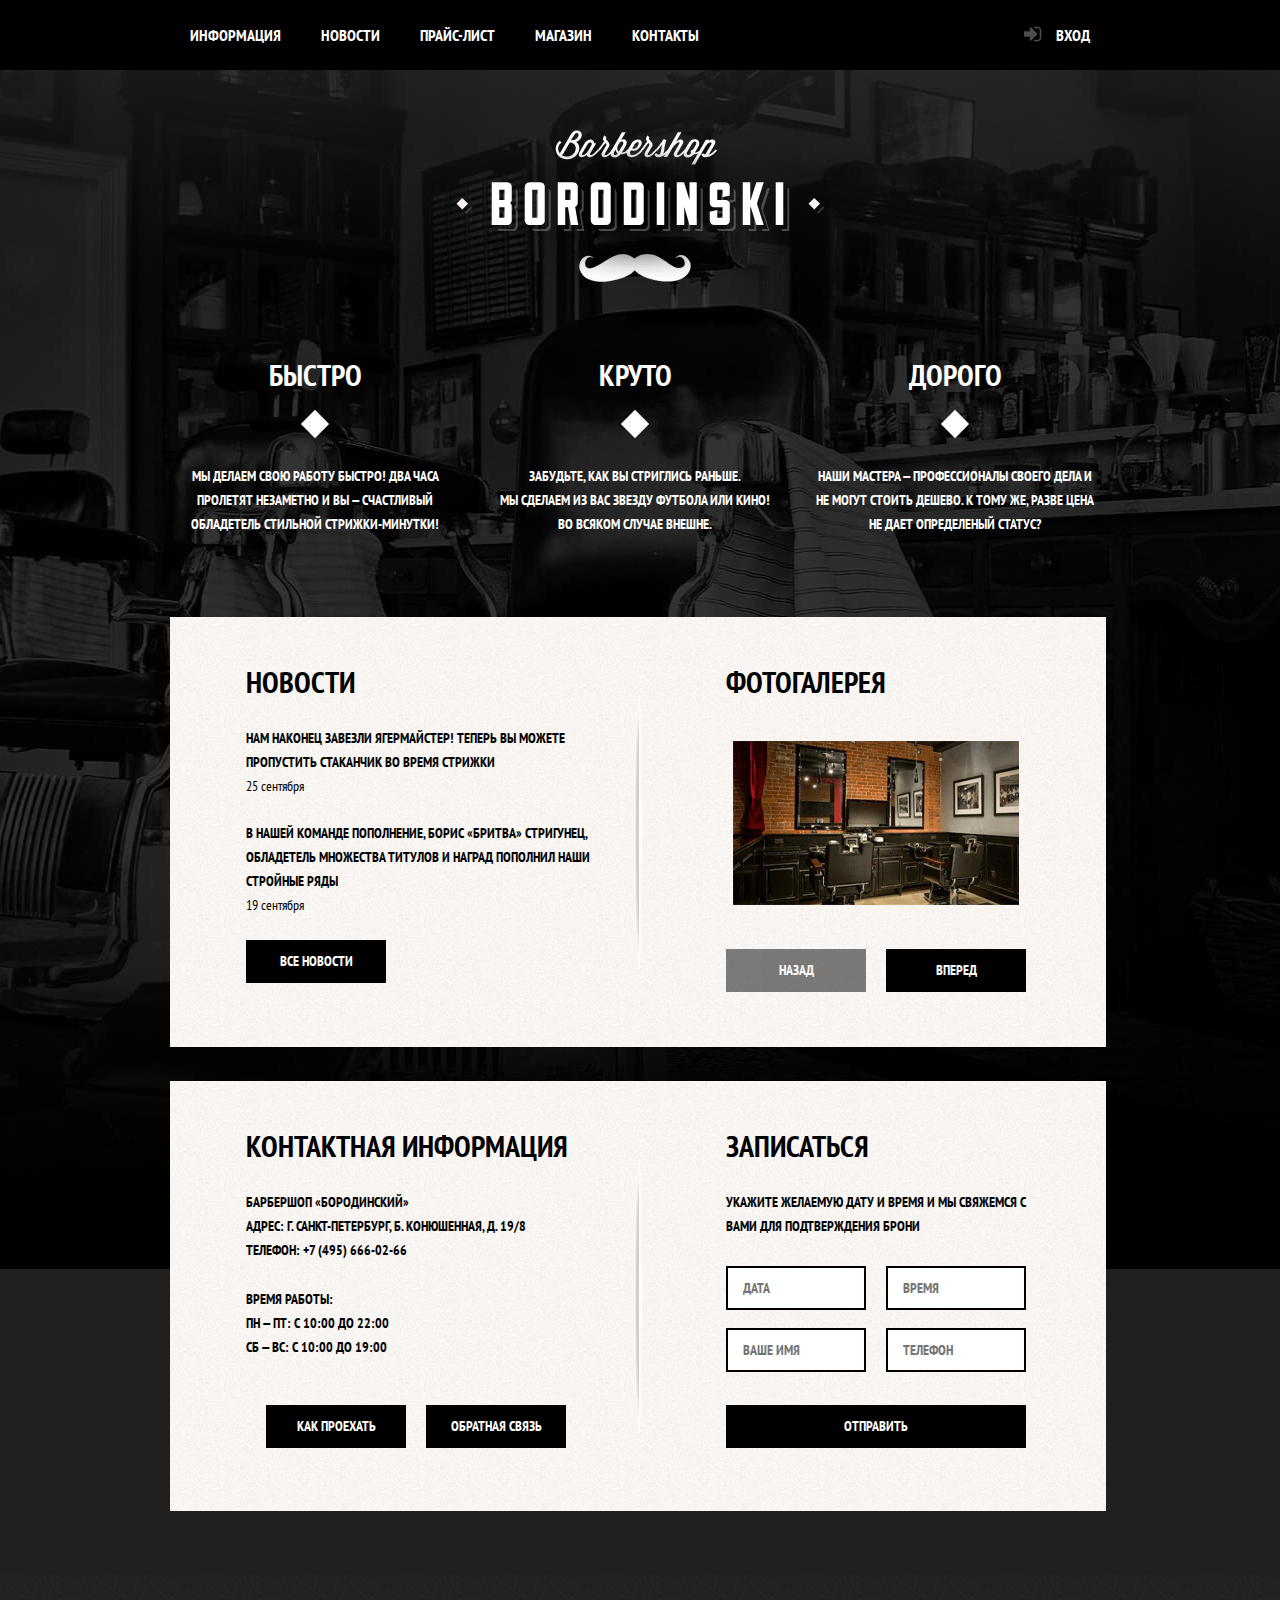
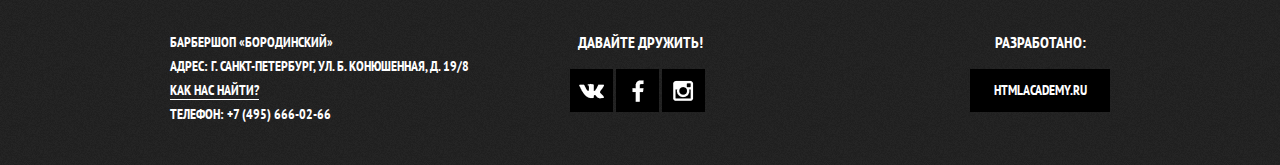
<file: index.html>
<!DOCTYPE html>
<html lang="ru">
<head>
    <meta charset="utf-8">
    <meta http-equiv="x-ua-compatible" content="ie=edge">
    <title>Барбершоп "Бородински"</title>
    <meta name="description" content="">
    <!--<meta name="viewport" content="width=device-width, initial-scale=1">-->
    <meta name="viewport" content="width=960">

    <!--<link rel="apple-touch-icon" href="apple-touch-icon.png">-->
    <!-- Place favicon.ico in the root directory -->
    <link href='https://fonts.googleapis.com/css?family=PT+Sans+Narrow:400,700&subset=latin,cyrillic' rel='stylesheet' type='text/css'>

    <link rel="stylesheet" href="css/normalize.min.css">
    <link rel="stylesheet" href="css/main.min.css">
</head>

<body>

<header class="main-header">
    <div class="wrapper clearfix">
        <nav>
            <ul class="main-nav">
                <li><a href="index.html">информация</a></li>
                <li><a href="#">новости</a></li>
                <li><a href="price.html">прайс-лист</a></li>
                <li><a href="shop.html">магазин</a></li>
                <li><a href="#">контакты</a></li>
            </ul>
        </nav>

        <div class="user-block">
            <a class="login" href="/login">вход</a>
        </div>
    </div>
</header>

<main class="main-main">
    <div class="wrapper">
        <div class="main-logo">
            <img src="img/logo.png" alt="">
        </div>

        <div class="features clearfix">
            <div class="feature-item">
                <span class="feature-title"><b>Быстро</b></span>
                <p class="feature-content">МЫ ДЕЛАЕМ СВОЮ РАБОТУ БЫСТРО! ДВА ЧАСА<br>
                    ПРОЛЕТЯТ НЕЗАМЕТНО И ВЫ — СЧАСТЛИВЫЙ<br>
                    ОБЛАДЕТЕЛЬ СТИЛЬНОЙ СТРИЖКИ-МИНУТКИ!</p>
            </div>

            <div class="feature-item">
                <span class="feature-title"><b>Круто</b></span>
                <p class="feature-content">ЗАБУДЬТЕ, КАК ВЫ СТРИГЛИСЬ РАНЬШЕ.<br>
                    МЫ СДЕЛАЕМ ИЗ ВАС ЗВЕЗДУ ФУТБОЛА ИЛИ КИНО!<br>
                    ВО ВСЯКОМ СЛУЧАЕ ВНЕШНЕ.
                </p>
            </div>

            <div class="feature-item">
                <span class="feature-title"><b>Дорого</b></span>
                <p class="feature-content">НАШИ МАСТЕРА — ПРОФЕССИОНАЛЫ СВОЕГО ДЕЛА И<br>
                    НЕ МОГУТ СТОИТЬ ДЕШЕВО. К ТОМУ ЖЕ, РАЗВЕ ЦЕНА<br>
                    НЕ ДАЕТ ОПРЕДЕЛЕНЫЙ СТАТУС?</p>
            </div>
        </div>

        <div class="main-content clearfix">
            <div class="col-left">
                <h2 class="main-content-title">Новости</h2>

                <div class="news">
                    <div class="news-item">
                        <p>НАМ НАКОНЕЦ ЗАВЕЗЛИ ЯГЕРМАЙСТЕР! ТЕПЕРЬ ВЫ МОЖЕТЕ ПРОПУСТИТЬ СТАКАНЧИК ВО ВРЕМЯ СТРИЖКИ</p>
                        <time datetime="2015-09-25">25 сентября</time>
                    </div>

                    <div class="news-item">
                        <p>В НАШЕЙ КОМАНДЕ ПОПОЛНЕНИЕ, БОРИС «БРИТВА» СТРИГУНЕЦ, ОБЛАДЕТЕЛЬ МНОЖЕСТВА ТИТУЛОВ И НАГРАД ПОПОЛНИЛ НАШИ СТРОЙНЫЕ РЯДЫ</p>
                        <time datetime="2015-09-19">19 сентября</time>
                    </div>
                </div>

                <a href="#">
                    <div class="btn">Все новости</div>
                </a>
            </div>

            <div class="col-right">
                <h2 class="main-content-title">ФОТОГАЛЕРЕЯ</h2>
                <div class="gallery">
                    <figure class="gallery-content">
                        <img src="img/gallery-1.png" width="286" height="164" alt="">
                    </figure>
                </div>

                <div class="btn gallery-prev disabled">НАЗАД</div>
                <div class="btn gallery-next">ВПЕРЕД</div>
            </div>
        </div>

        <div class="main-content-footer clearfix">
            <div class="col-left">
                <h2 class="main-content-title">Контактная информация</h2>
                <p>
                    БАРБЕРШОП «БОРОДИНСКИЙ»<br>
                    АДРЕС: Г. САНКТ-ПЕТЕРБУРГ, Б. КОНЮШЕННАЯ, Д. 19/8<br>
                    ТЕЛЕФОН: +7 (495) 666-02-66
                </p>

                <p class="mode-time">
                    ВРЕМЯ РАБОТЫ:<br>
                    ПН — ПТ: С 10:00 ДО 22:00<br>
                    СБ — ВС: С 10:00 ДО 19:00
                </p>
                <div class="contact-buttons">
                    <a href="/map.html">
                        <div class="btn show-modal-map">Как проехать</div>
                    </a>
                    <div class="btn">Обратная связь</div>
                </div>
            </div>

            <div class="col-right">
                <h2 class="main-content-title">Записаться</h2>
                <p>УКАЖИТЕ ЖЕЛАЕМУЮ ДАТУ И ВРЕМЯ И МЫ СВЯЖЕМСЯ С ВАМИ ДЛЯ ПОДТВЕРЖДЕНИЯ БРОНИ</p>
                <form class="main-form clearfix" action="index.html" method="get">
                    <input class="main-form-input" type="text" placeholder="Дата">
                    <input class="main-form-input" type="text" placeholder="Время">
                    <input class="main-form-input" type="text" placeholder="Ваше имя">
                    <input class="main-form-input" type="tel" placeholder="Телефон">

                    <button class="btn btn-big" type="reset" ><!-- type="submit"-->Отправить</button>
                </form>
            </div>
        </div>
    </div>
</main>

<footer class="main-footer">
    <div class="wrapper clearfix">
        <div class="footer-contact">
            БАРБЕРШОП «БОРОДИНСКИЙ»<br>
            АДРЕС: Г. САНКТ-ПЕТЕРБУРГ, УЛ. Б. КОНЮШЕННАЯ, Д. 19/8<br>
            <a class="show-modal-map" href="/map.html">КАК НАС НАЙТИ?</a><br>
            ТЕЛЕФОН: +7 (495) 666-02-66
        </div>

        <div class="footer-social">
            <h3>Давайте дружить!</h3>
            <a class="btn square-btn social-btn-vk" href="#"></a>
            <a class="btn square-btn social-btn-f" href="#"></a>
            <a class="btn square-btn social-btn-inst" href="#"></a>
        </div>

        <div class="footer-copyright">
            <h3>Разработано:</h3>
            <a class="btn" href="#">HTMLACADEMY.RU</a>
        </div>
    </div>

</footer>

<div class="modal-content hidden" id="modal-login-form">
    <button class="modal-content-close" type="button">Закрыть</button>

    <h2>Личный кабинет</h2>
    <p>Введите пожалуйста свой логин и пароль</p>
    <form class="login-form" action="index.html">
        <input class="icon-login" type="text" name="login" id="login" placeholder="Логин">
        <input class="icon-pass" type="password" name="password" id="password" placeholder="Пароль">

        <label class="login-checkbox">
            <input type="checkbox" name="remember" id="remember">
            <span class="checkbox-indicator"></span>
            Запомнить меня
        </label>
        <a href="#">Забыл пароль!</a>

        <button class="btn btn-full" type="submit">Войти</button>
    </form>
</div>


<div class="modal-content modal-map hidden" id="modal-map" draggable="true">
    <button class="modal-content-close" type="button">Закрыть</button>
    <div class="modal-map-wrapper" id="yandex-map">
        <!--<iframe src="https://www.google.com/maps/embed?pb=!1m18!1m12!1m3!1d1998.5989424124007!2d30.320894616187985!3d59.93879686904788!2m3!1f0!2f0!3f0!3m2!1i1024!2i768!4f13.1!3m3!1m2!1s0x4696310fca5ba729%3A0xea9c53d4493c879f!2z0JHQvtC70YzRiNCw0Y8g0JrQvtC90Y7RiNC10L3QvdCw0Y8g0YPQuy4sIDE5LCDQodCw0L3QutGCLdCf0LXRgtC10YDQsdGD0YDQsywg0KDQvtGB0YHQuNGPLCAxOTExODY!5e0!3m2!1sru!2sua!4v1459966928005" width="766" height="561" frameborder="0" style="border:0" allowfullscreen></iframe>-->
    </div>
</div>

<script src="js/main.js"></script>
<script charset="utf-8" src="https://api-maps.yandex.ru/services/constructor/1.0/js/?sid=G1-IYimgmYG3rPlrkE7qkuuEbhGpNqvV&width=100%7C&height=561&id=yandex-map&lang=ru_UA&sourceType=constructor"></script>
</body>
</html>
</file>
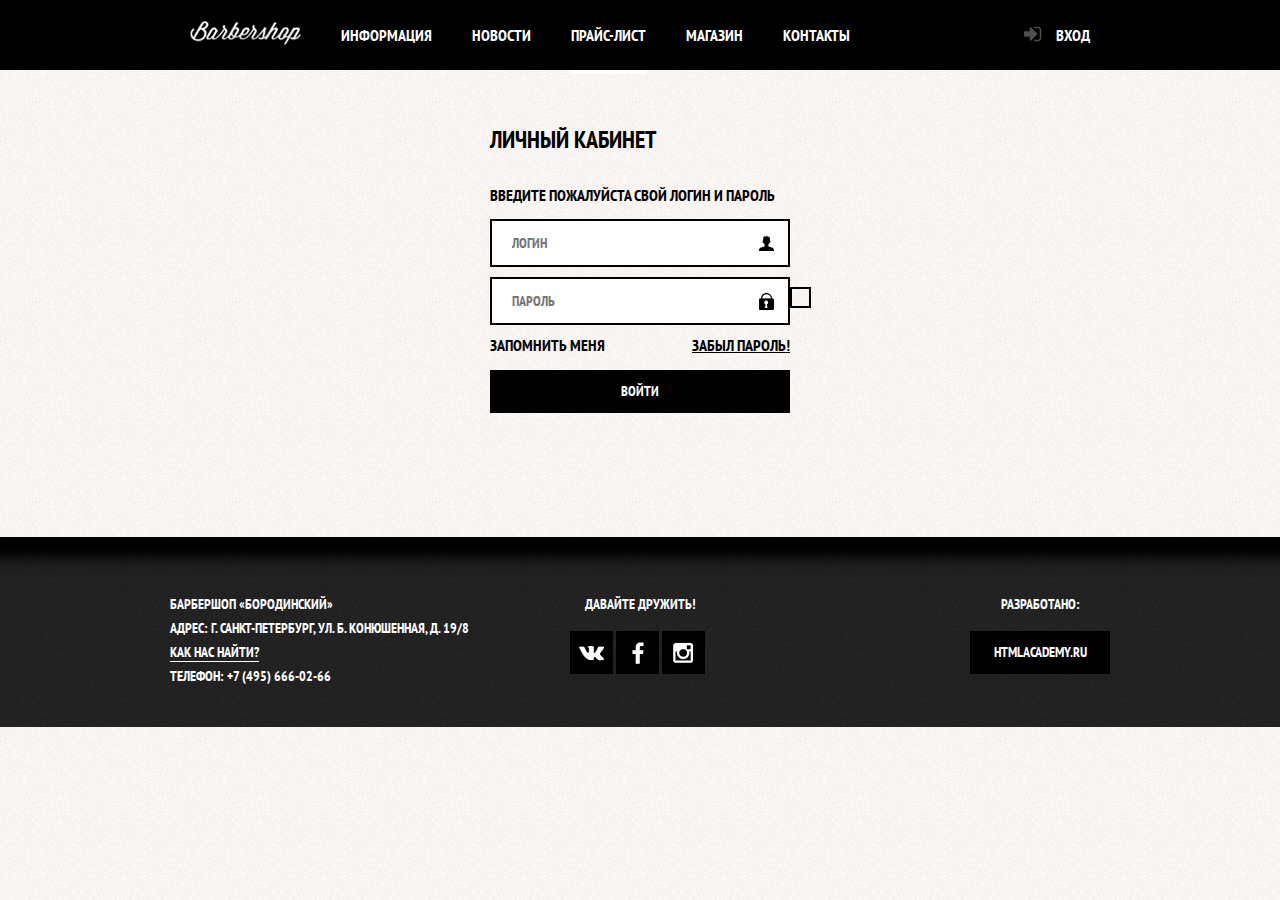
<file: login.html>
<!DOCTYPE html>
<html lang="ru">
<head>
    <meta charset="utf-8">
    <meta http-equiv="x-ua-compatible" content="ie=edge">
    <title>Барбершоп "Бородински"</title>
    <meta name="description" content="">
    <meta name="viewport" content="width=device-width, initial-scale=1">

    <!--<link rel="apple-touch-icon" href="apple-touch-icon.png">-->
    <!-- Place favicon.ico in the root directory -->
    <link href='https://fonts.googleapis.com/css?family=PT+Sans+Narrow:400,700&subset=latin,cyrillic' rel='stylesheet' type='text/css'>

    <link rel="stylesheet" href="css/normalize.min.css">
    <link rel="stylesheet" href="css/main.min.css">
</head>

<body class="inner-page">

<header class="main-header">
    <div class="wrapper clearfix">
        <nav>
            <ul class="main-nav">
                <li>
                    <a class="logo-inner-nav" href="index.html">
                        <img src="img/nav-log.png" alt="Барбершоп 'Бородинский'">
                    </a>
                </li>
                <li>
                    <a href="index.html">
                        <div>информация</div>
                    </a>
                </li>
                <li>
                    <a href="#">
                        <div>новости</div>
                    </a>
                </li>
                <li class="active">
                    <a href="#">
                        <div>прайс-лист</div>
                    </a>
                </li>
                <li>
                    <a href="shop.html">
                        <div>магазин</div>
                    </a>
                </li>
                <li>
                    <a href="#">
                        <div>контакты</div>
                    </a>
                </li>
            </ul>
        </nav>

        <div class="user-block">
            <a class="login" href="/login">вход</a>
        </div>
    </div>
</header>


<main class="main-main">
    <div class="login-form-wrapper">
        <h2>Личный кабинет</h2>
        <p>Введите пожалуйста свой логин и пароль</p>
        <form class="login-form" action="index.html">
            <input class="icon-login" type="text" name="login" id="login" placeholder="Логин">
            <input class="icon-pass" type="password" name="password" id="password" placeholder="Пароль">

            <label class="login-checkbox">
                <input type="checkbox" name="remember" id="remember">
                <span class="checkbox-indicator"></span>
                Запомнить меня
            </label>
            <a href="#">Забыл пароль!</a>

            <button class="btn btn-full" type="submit">Войти</button>
        </form>
    </div>
</main>

<footer class="main-footer">
    <div class="wrapper clearfix">
        <div class="footer-contact">
            БАРБЕРШОП «БОРОДИНСКИЙ»<br>
            АДРЕС: Г. САНКТ-ПЕТЕРБУРГ, УЛ. Б. КОНЮШЕННАЯ, Д. 19/8<br>
            <a class="show-modal-map" href="/map.html">КАК НАС НАЙТИ?</a><br>
            ТЕЛЕФОН: +7 (495) 666-02-66
        </div>

        <div class="footer-social">
            <div class="footer-title">Давайте дружить!</div>
            <a class="btn square-btn social-btn-vk" href="#"></a>
            <a class="btn square-btn social-btn-f" href="#"></a>
            <a class="btn square-btn social-btn-inst" href="#"></a>
        </div>

        <div class="footer-copyright">
            <div class="footer-title">Разработано:</div>
            <a class="btn" href="#">HTMLACADEMY.RU</a>
        </div>
    </div>

</footer>


</body>
</html>
</file>
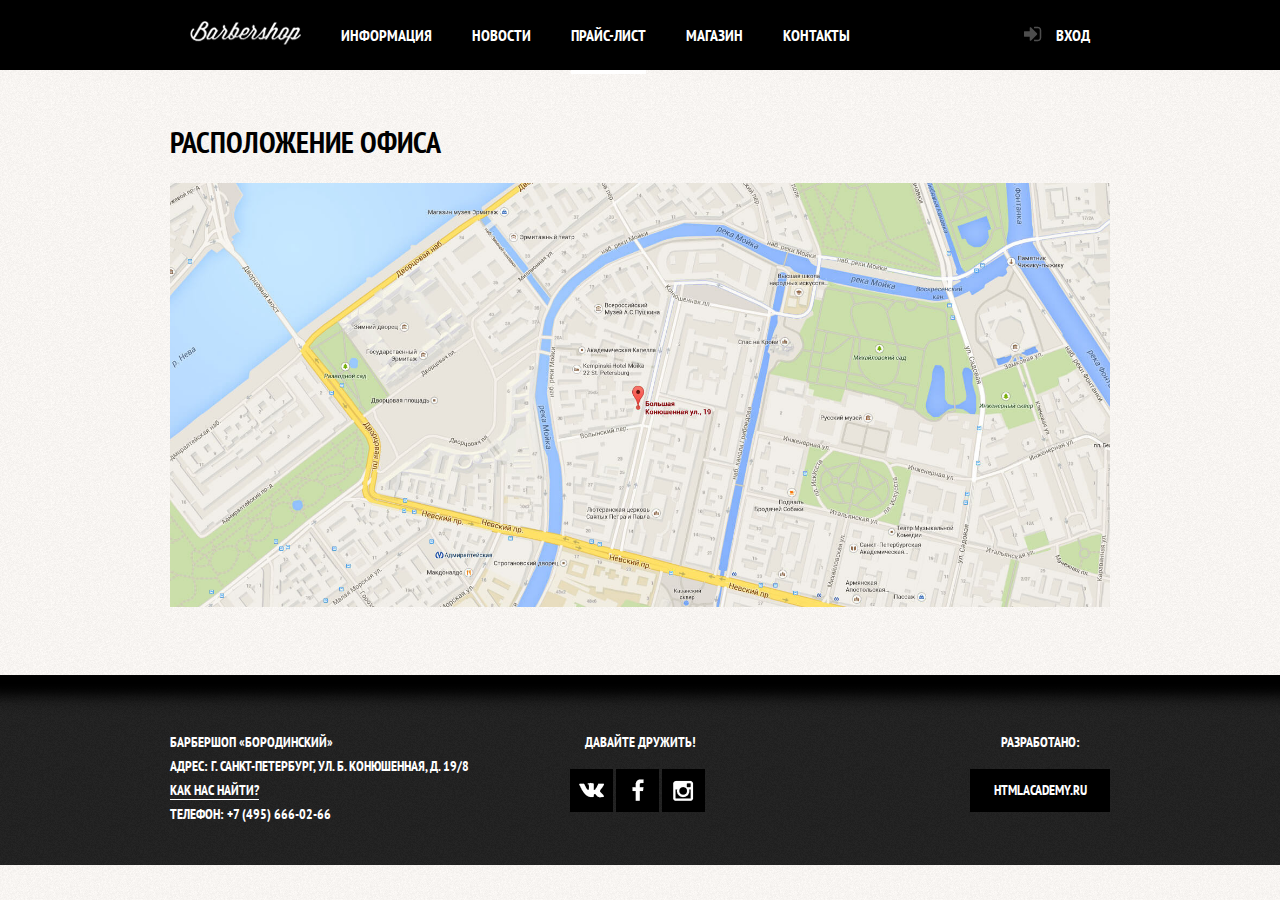
<file: map.html>
<!DOCTYPE html>
<html lang="ru">
<head>
    <meta charset="utf-8">
    <meta http-equiv="x-ua-compatible" content="ie=edge">
    <title>Барбершоп "Бородински"</title>
    <meta name="description" content="">
    <meta name="viewport" content="width=device-width, initial-scale=1">

    <!--<link rel="apple-touch-icon" href="apple-touch-icon.png">-->
    <!-- Place favicon.ico in the root directory -->
    <link href='https://fonts.googleapis.com/css?family=PT+Sans+Narrow:400,700&subset=latin,cyrillic' rel='stylesheet' type='text/css'>

    <link rel="stylesheet" href="css/normalize.min.css">
    <link rel="stylesheet" href="css/main.min.css">
</head>

<body class="inner-page">

<header class="main-header">
    <div class="wrapper clearfix">
        <nav>
            <ul class="main-nav">
                <li>
                    <a class="logo-inner-nav" href="index.html">
                        <img src="img/nav-log.png" alt="Барбершоп 'Бородинский'">
                    </a>
                </li>
                <li>
                    <a href="index.html">
                        <div>информация</div>
                    </a>
                </li>
                <li>
                    <a href="#">
                        <div>новости</div>
                    </a>
                </li>
                <li class="active">
                    <a href="#">
                        <div>прайс-лист</div>
                    </a>
                </li>
                <li>
                    <a href="shop.html">
                        <div>магазин</div>
                    </a>
                </li>
                <li>
                    <a href="#">
                        <div>контакты</div>
                    </a>
                </li>
            </ul>
        </nav>

        <div class="user-block">
            <a class="login" href="/login">вход</a>
        </div>
    </div>
</header>


<main class="main-main">
    <div class="wrapper">
        <h1>Расположение офиса</h1>
        <div class="map-html">
            <img src="img/modal-map.jpg" alt="">
        </div>
    </div>
</main>

<footer class="main-footer">
    <div class="wrapper clearfix">
        <div class="footer-contact">
            БАРБЕРШОП «БОРОДИНСКИЙ»<br>
            АДРЕС: Г. САНКТ-ПЕТЕРБУРГ, УЛ. Б. КОНЮШЕННАЯ, Д. 19/8<br>
            <a class="show-modal-map" href="/map.html">КАК НАС НАЙТИ?</a><br>
            ТЕЛЕФОН: +7 (495) 666-02-66
        </div>

        <div class="footer-social">
            <div class="footer-title">Давайте дружить!</div>
            <a class="btn square-btn social-btn-vk" href="#"></a>
            <a class="btn square-btn social-btn-f" href="#"></a>
            <a class="btn square-btn social-btn-inst" href="#"></a>
        </div>

        <div class="footer-copyright">
            <div class="footer-title">Разработано:</div>
            <a class="btn" href="#">HTMLACADEMY.RU</a>
        </div>
    </div>

</footer>


</body>
</html>
</file>
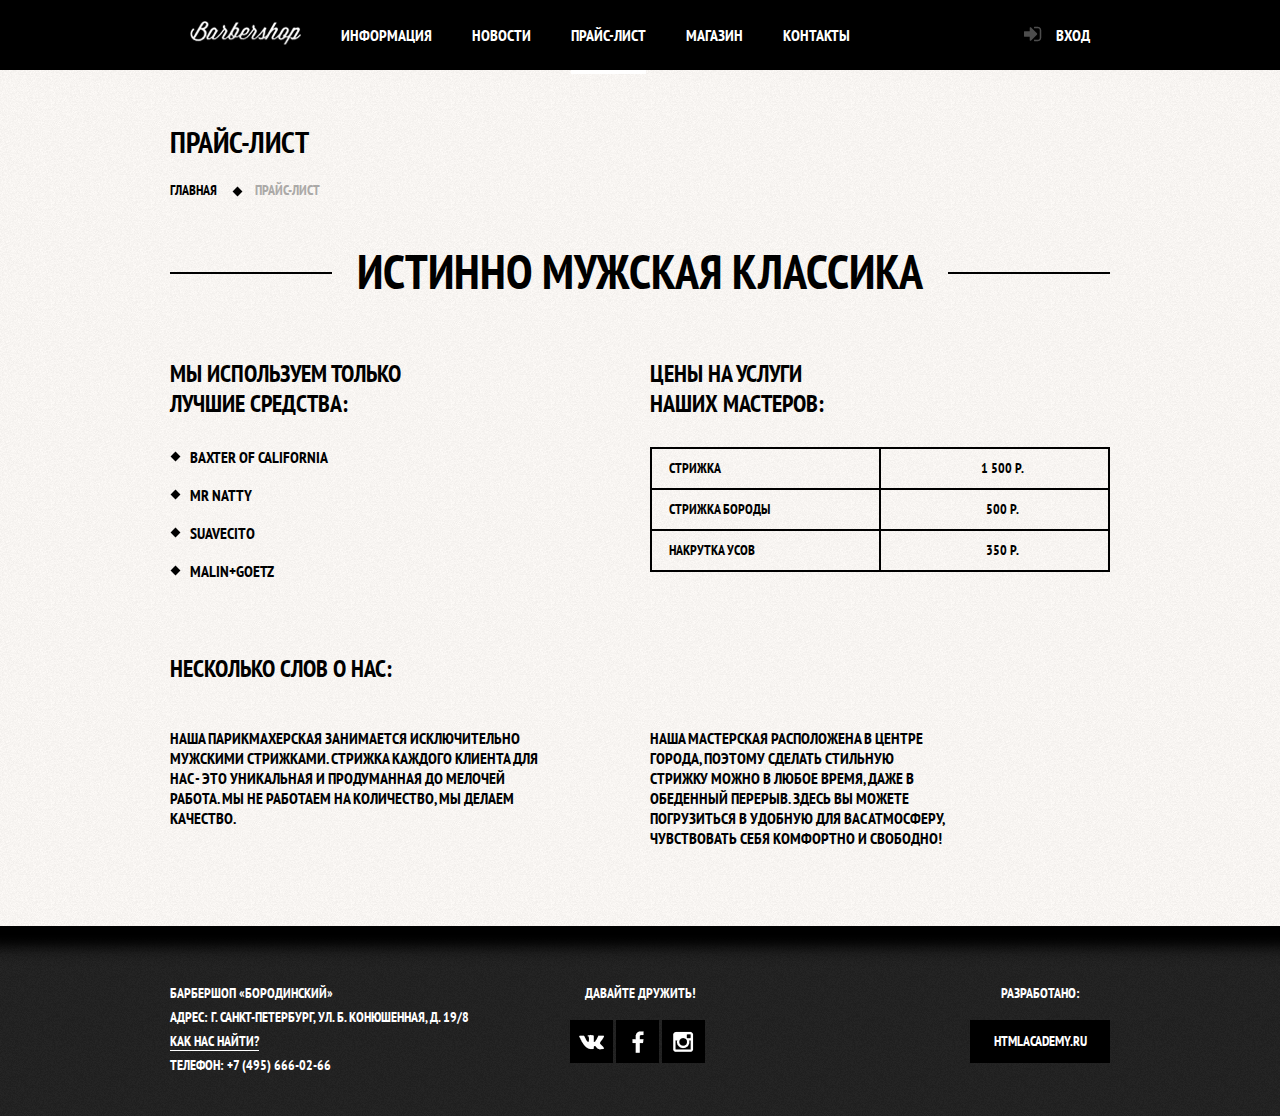
<file: price.html>
<!DOCTYPE html>
<html lang="ru">
<head>
    <meta charset="utf-8">
    <meta http-equiv="x-ua-compatible" content="ie=edge">
    <title>Барбершоп "Бородински"</title>
    <meta name="description" content="">
    <meta name="viewport" content="width=device-width, initial-scale=1">

    <!--<link rel="apple-touch-icon" href="apple-touch-icon.png">-->
    <!-- Place favicon.ico in the root directory -->
    <link href='https://fonts.googleapis.com/css?family=PT+Sans+Narrow:400,700&subset=latin,cyrillic' rel='stylesheet' type='text/css'>

    <link rel="stylesheet" href="css/normalize.min.css">
    <link rel="stylesheet" href="css/main.min.css">
</head>

<body class="inner-page">

<header class="main-header">
    <div class="wrapper clearfix">
        <nav>
            <ul class="main-nav">
                <li>
                    <a class="logo-inner-nav" href="index.html">
                        <img src="img/nav-log.png" alt="Барбершоп 'Бородинский'">
                    </a>
                </li>
                <li>
                    <a href="index.html">
                        <div>информация</div>
                    </a>
                </li>
                <li>
                    <a href="#">
                        <div>новости</div>
                    </a>
                </li>
                <li class="active">
                    <a href="#">
                        <div>прайс-лист</div>
                    </a>
                </li>
                <li>
                    <a href="shop.html">
                        <div>магазин</div>
                    </a>
                </li>
                <li>
                    <a href="#">
                        <div>контакты</div>
                    </a>
                </li>
            </ul>
        </nav>

        <div class="user-block">
            <a class="login" href="#">вход</a>
        </div>
    </div>
</header>


<main class="main-main">
    <div class="wrapper">
        <h1 class="main-title">ПРАЙС-ЛИСТ</h1>

        <div class="breadcrumbs clearfix">
            <ul>
                <li><a href="#">Главная</a></li>
                <li class="active">Прайс-лист</li>
            </ul>
        </div>

        <div class="promo-title">
            <span>Истинно мужская классика</span>
        </div>


        <div class="main-cols-price clearfix">
            <div class="col-left">
                <h2 class="col-title">МЫ ИСПОЛЬЗУЕМ ТОЛЬКО<br>
                    ЛУЧШИЕ СРЕДСТВА:</h2>
                <ul class="diamond-list">
                    <li>
                        <a href="#">Baxter of california</a>
                    </li>
                    <li>
                        <a href="#">Mr natty</a>
                    </li>
                    <li>
                        <a href="#">Suavecito</a>
                    </li>
                    <li>
                        <a href="#">Malin+goetz</a>
                    </li>
                </ul>
            </div>

            <div class="col-right">
                <h2 class="col-title">Цены на услуги<br>наших мастеров:</h2>
                <table class="table-price">
                    <tr>
                        <td>Стрижка</td>
                        <td class="price">1 500 Р.</td>
                    </tr>
                    <tr>
                        <td>Стрижка бороды</td>
                        <td class="price">500 Р.</td>
                    </tr>
                    <tr>
                        <td>Накрутка усов</td>
                        <td class="price">350 Р.</td>
                    </tr>
                </table>
            </div>
        </div>

        <div class="main-col clearfix">
            <h2 class="col-title">Несколько слов о нас:</h2>
            <div class="col-left">
                <p>Наша парикмахерская занимается исключительно мужскими стрижками. Стрижка каждого клиента для нас - это уникальная и продуманная до мелочей работа. Мы не работаем на количество, мы делаем качество.</p>
            </div>

            <div class="col-right">
                <p>Наша мастерская расположена в центре города, поэтому сделать стильную стрижку можно в любое время, даже в обеденный перерыв. Здесь вы можете погрузиться в удобную для вас атмосферу, чувствовать себя комфортно и свободно!</p>
            </div>
        </div>
    </div>
</main>

<footer class="main-footer">
    <div class="wrapper clearfix">
        <div class="footer-contact">
            БАРБЕРШОП «БОРОДИНСКИЙ»<br>
            АДРЕС: Г. САНКТ-ПЕТЕРБУРГ, УЛ. Б. КОНЮШЕННАЯ, Д. 19/8<br>
            <a class="show-modal-map" href="/map.html">КАК НАС НАЙТИ?</a><br>
            ТЕЛЕФОН: +7 (495) 666-02-66
        </div>

        <div class="footer-social">
            <div class="footer-title">Давайте дружить!</div>
            <a class="btn square-btn social-btn-vk" href="#"></a>
            <a class="btn square-btn social-btn-f" href="#"></a>
            <a class="btn square-btn social-btn-inst" href="#"></a>
        </div>

        <div class="footer-copyright">
            <div class="footer-title">Разработано:</div>
            <a class="btn" href="#">HTMLACADEMY.RU</a>
        </div>
    </div>

</footer>

<div class="modal-content hidden" id="modal-login-form">
    <button class="modal-content-close" type="button">Закрыть</button>

    <h2>Личный кабинет</h2>
    <p>Введите пожалуйста свой логин и пароль</p>
    <form class="login-form" action="index.html">
        <input class="icon-login" type="text" name="login" id="login" placeholder="Логин">
        <input class="icon-pass" type="password" name="password" id="password" placeholder="Пароль">

        <label class="login-checkbox">
            <input type="checkbox" name="remember" id="remember">
            <span class="checkbox-indicator"></span>
            Запомнить меня
        </label>
        <a href="#">Забыл пароль!</a>

        <button class="btn btn-full" type="submit">Войти</button>
    </form>
</div>


<div class="modal-content modal-map hidden" id="modal-map" draggable="true">
    <button class="modal-content-close" type="button">Закрыть</button>
    <div class="modal-map-wrapper" id="yandex-map">
        <!--<iframe src="https://www.google.com/maps/embed?pb=!1m18!1m12!1m3!1d1998.5989424124007!2d30.320894616187985!3d59.93879686904788!2m3!1f0!2f0!3f0!3m2!1i1024!2i768!4f13.1!3m3!1m2!1s0x4696310fca5ba729%3A0xea9c53d4493c879f!2z0JHQvtC70YzRiNCw0Y8g0JrQvtC90Y7RiNC10L3QvdCw0Y8g0YPQuy4sIDE5LCDQodCw0L3QutGCLdCf0LXRgtC10YDQsdGD0YDQsywg0KDQvtGB0YHQuNGPLCAxOTExODY!5e0!3m2!1sru!2sua!4v1459966928005" width="766" height="561" frameborder="0" style="border:0" allowfullscreen></iframe>-->
    </div>
</div>

<script src="js/main.js"></script>
<script charset="utf-8" src="https://api-maps.yandex.ru/services/constructor/1.0/js/?sid=G1-IYimgmYG3rPlrkE7qkuuEbhGpNqvV&width=100%7C&height=561&id=yandex-map&lang=ru_UA&sourceType=constructor"></script>
</body>
</html>
</file>
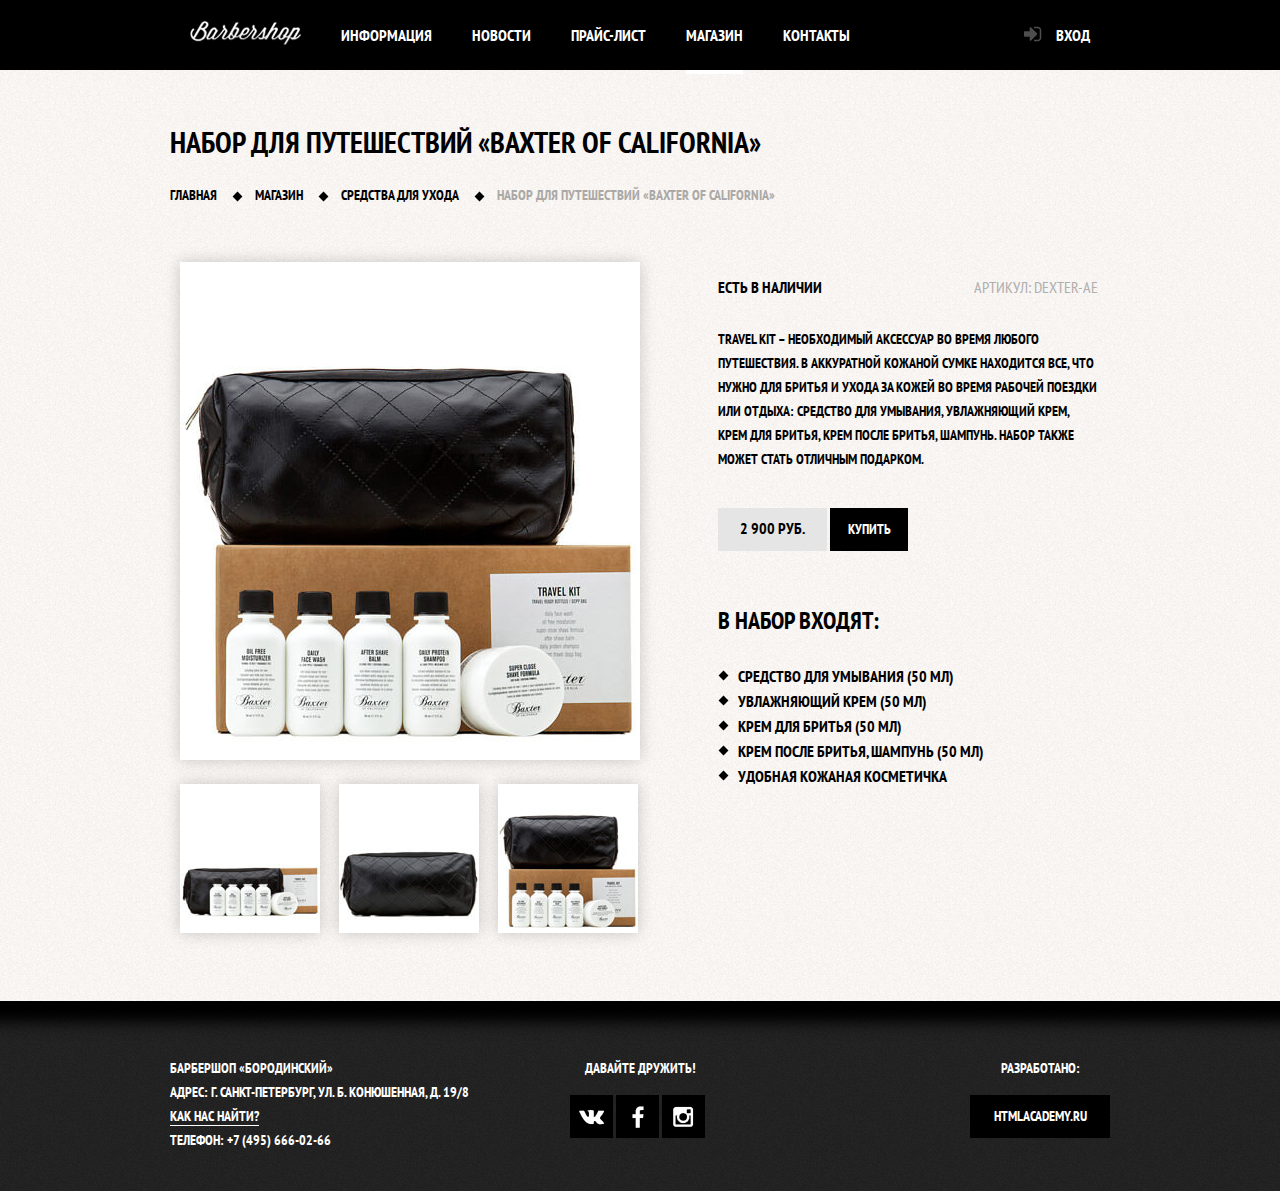
<file: shop-item-1.html>
<!DOCTYPE html>
<html lang="ru">
<head>
    <meta charset="utf-8">
    <meta http-equiv="x-ua-compatible" content="ie=edge">
    <title>Барбершоп "Бородински"</title>
    <meta name="description" content="">
    <meta name="viewport" content="width=device-width, initial-scale=1">

    <!--<link rel="apple-touch-icon" href="apple-touch-icon.png">-->
    <!-- Place favicon.ico in the root directory -->
    <link href='https://fonts.googleapis.com/css?family=PT+Sans+Narrow:400,700&subset=latin,cyrillic' rel='stylesheet' type='text/css'>

    <link rel="stylesheet" href="css/normalize.min.css">
    <link rel="stylesheet" href="css/main.min.css">
</head>

<body class="inner-page">

<header class="main-header">
    <div class="wrapper clearfix">
        <nav>
            <ul class="main-nav">
                <li>
                    <a class="logo-inner-nav" href="index.html">
                        <img src="img/nav-log.png" alt="Барбершоп 'Бородинский'">
                    </a>
                </li>
                <li>
                    <a href="index.html">
                        <div>информация</div>
                    </a>
                </li>
                <li>
                    <a href="#">
                        <div>новости</div>
                    </a>
                </li>
                <li>
                    <a href="price.html">
                        <div>прайс-лист</div>
                    </a>
                </li>
                <li class="active">
                    <a href="">
                        <div>магазин</div>
                    </a>
                </li>
                <li>
                    <a href="#">
                        <div>контакты</div>
                    </a>
                </li>
            </ul>
        </nav>

        <div class="user-block">
            <a class="login" href="#">вход</a>
        </div>
    </div>
</header>


<main class="main-main">
    <div class="wrapper">
        <h1 class="shop-title">набор для путешествий «Baxter of California»</h1>
        <div class="breadcrumbs">
            <ul>
                <li><a href="index.html">Главная</a></li>
                <li><a href="shop.html">Магазин</a></li>
                <li><a href="shop.html?group=2">Средства для ухода</a></li>
                <li class="active">Набор для путешествий «Baxter of California»</li>
            </ul>
        </div>

        <div class="main-item">
            <div class="col-left">
                <figure class="item-gallery">
                    <img class="item-gallery-main" src="img/item/1.jpg" alt="Baxter">

                    <img class="item-gallery-small" src="img/item/2.jpg" alt="Baxter">
                    <img class="item-gallery-small" src="img/item/3.jpg" alt="Baxter">
                    <img class="item-gallery-small" src="img/item/4.jpg" alt="Baxter">
                </figure>
            </div>

            <div class="col-right">
                <div class="item-exists">
                    <span class="item-exists-true">Есть в наличии</span>
                    <span class="item-vendor-code">Артикул: dexter-ae</span>
                </div>

                <p class="description">
                    Travel Kit – необходимый аксессуар во время любого путешествия. В аккуратной кожаной сумке находится все, что нужно для бритья и ухода за кожей во время рабочей поездки или отдыха: средство для умывания, увлажняющий крем, крем для бритья, крем после бритья, шампунь. Набор также может стать отличным подарком.
                </p>

                <div class="shop-item-price">
                    <span class="amount">2 900 РУБ.</span>
                    <a href="shop-item-1.html" class="btn">Купить</a>
                </div>

                <h2>В набор входят:</h2>

                <ul class="diamond-list">
                    <li><span>Средство для умывания (50 мл)</span></li>
                    <li><span>Увлажняющий крем (50 мл)</span></li>
                    <li><span>Крем для бритья (50 мл)</span></li>
                    <li><span>Крем после бритья, шампунь (50 мл)</span></li>
                    <li><span>Удобная кожаная косметичка</span></li>
                </ul>
            </div>

        </div>
    </div>

</main>

<footer class="main-footer">
    <div class="wrapper clearfix">
        <div class="footer-contact">
            БАРБЕРШОП «БОРОДИНСКИЙ»<br>
            АДРЕС: Г. САНКТ-ПЕТЕРБУРГ, УЛ. Б. КОНЮШЕННАЯ, Д. 19/8<br>
            <a class="show-modal-map" href="/map.html">КАК НАС НАЙТИ?</a><br>
            ТЕЛЕФОН: +7 (495) 666-02-66
        </div>

        <div class="footer-social">
            <div class="footer-title">Давайте дружить!</div>
            <a class="btn square-btn social-btn-vk" href="#"></a>
            <a class="btn square-btn social-btn-f" href="#"></a>
            <a class="btn square-btn social-btn-inst" href="#"></a>
        </div>

        <div class="footer-copyright">
            <div class="footer-title">Разработано:</div>
            <a class="btn" href="#">HTMLACADEMY.RU</a>
        </div>
    </div>

</footer>

<div class="modal-content hidden" id="modal-login-form">
    <button class="modal-content-close" type="button">Закрыть</button>

    <h2>Личный кабинет</h2>
    <p>Введите пожалуйста свой логин и пароль</p>
    <form class="login-form" action="index.html">
        <input class="icon-login" type="text" name="login" id="login" placeholder="Логин">
        <input class="icon-pass" type="password" name="password" id="password" placeholder="Пароль">

        <label class="login-checkbox">
            <input type="checkbox" name="remember" id="remember">
            <span class="checkbox-indicator"></span>
            Запомнить меня
        </label>
        <a href="#">Забыл пароль!</a>

        <button class="btn btn-full" type="submit">Войти</button>
    </form>
</div>


<div class="modal-content modal-map hidden" id="modal-map" draggable="true">
    <button class="modal-content-close" type="button">Закрыть</button>
    <div class="modal-map-wrapper" id="yandex-map">
        <!--<iframe src="https://www.google.com/maps/embed?pb=!1m18!1m12!1m3!1d1998.5989424124007!2d30.320894616187985!3d59.93879686904788!2m3!1f0!2f0!3f0!3m2!1i1024!2i768!4f13.1!3m3!1m2!1s0x4696310fca5ba729%3A0xea9c53d4493c879f!2z0JHQvtC70YzRiNCw0Y8g0JrQvtC90Y7RiNC10L3QvdCw0Y8g0YPQuy4sIDE5LCDQodCw0L3QutGCLdCf0LXRgtC10YDQsdGD0YDQsywg0KDQvtGB0YHQuNGPLCAxOTExODY!5e0!3m2!1sru!2sua!4v1459966928005" width="766" height="561" frameborder="0" style="border:0" allowfullscreen></iframe>-->
    </div>
</div>

<script src="js/main.js"></script>
<script charset="utf-8" src="https://api-maps.yandex.ru/services/constructor/1.0/js/?sid=G1-IYimgmYG3rPlrkE7qkuuEbhGpNqvV&width=100%7C&height=561&id=yandex-map&lang=ru_UA&sourceType=constructor"></script>
</body>
</html>
</file>
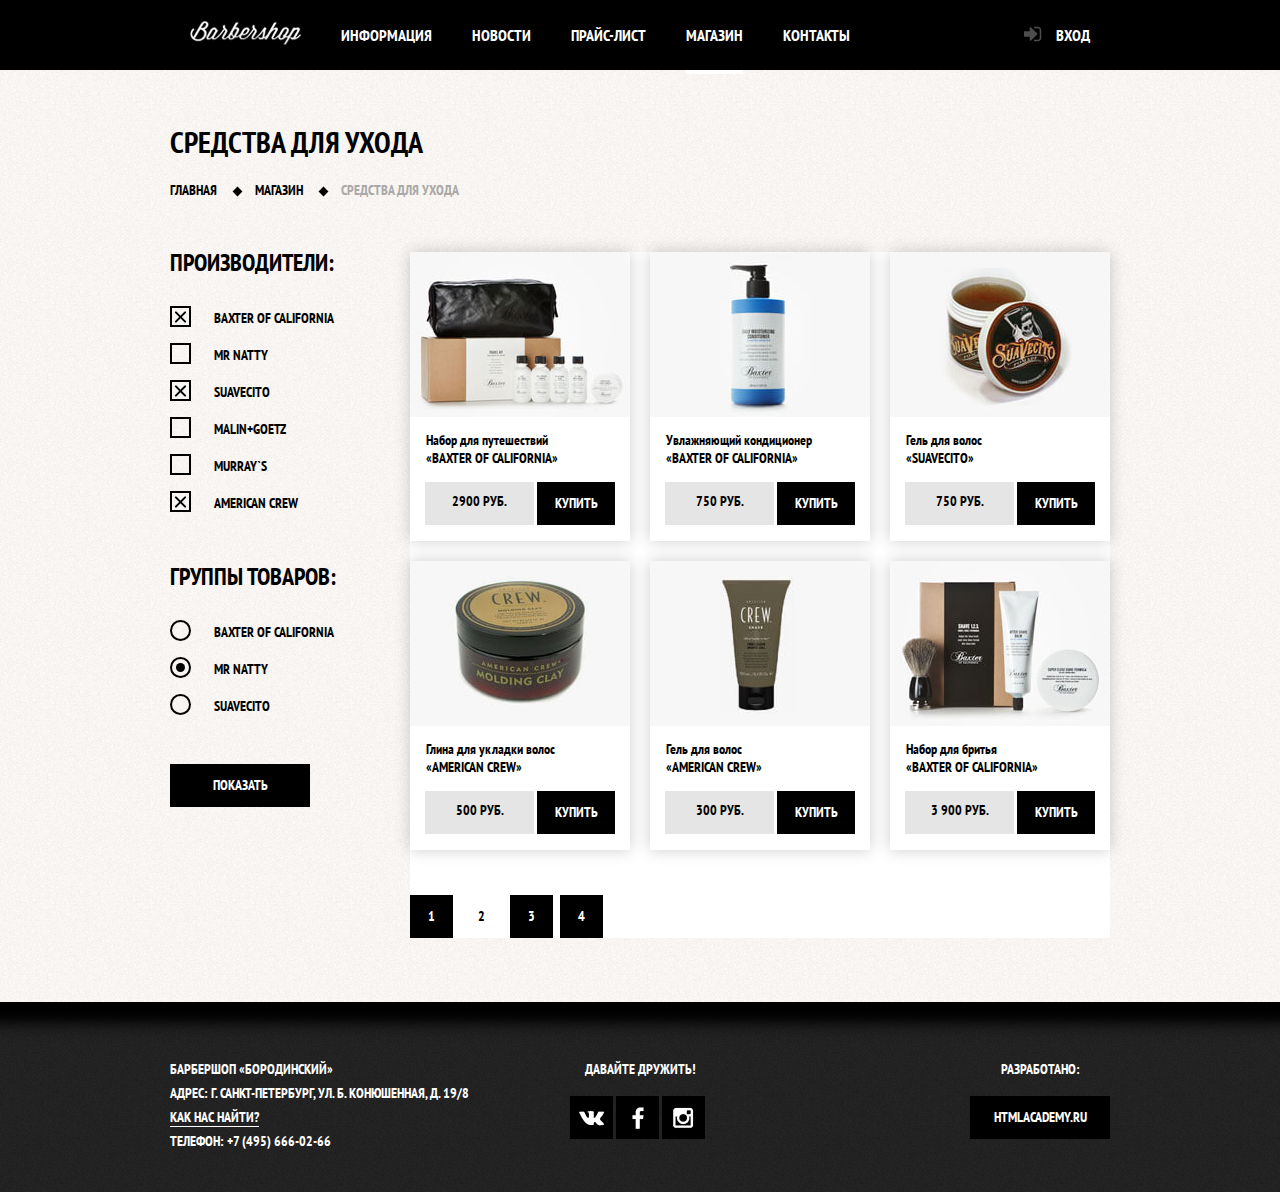
<file: shop.html>
<!DOCTYPE html>
<html lang="ru">
<head>
    <meta charset="utf-8">
    <meta http-equiv="x-ua-compatible" content="ie=edge">
    <title>Барбершоп "Бородински"</title>
    <meta name="description" content="">
    <meta name="viewport" content="width=device-width, initial-scale=1">

    <!--<link rel="apple-touch-icon" href="apple-touch-icon.png">-->
    <!-- Place favicon.ico in the root directory -->
    <link href='https://fonts.googleapis.com/css?family=PT+Sans+Narrow:400,700&subset=latin,cyrillic' rel='stylesheet' type='text/css'>

    <link rel="stylesheet" href="css/normalize.min.css">
    <link rel="stylesheet" href="css/main.min.css">
</head>

<body class="inner-page">

<header class="main-header">
    <div class="wrapper clearfix">
        <nav>
            <ul class="main-nav">
                <li>
                    <a class="logo-inner-nav" href="index.html">
                        <img src="img/nav-log.png" alt="Барбершоп 'Бородинский'">
                    </a>
                </li>
                <li>
                    <a href="index.html">
                        <div>информация</div>
                    </a>
                </li>
                <li>
                    <a href="#">
                        <div>новости</div>
                    </a>
                </li>
                <li>
                    <a href="price.html">
                        <div>прайс-лист</div>
                    </a>
                </li>
                <li class="active">
                    <a href="">
                        <div>магазин</div>
                    </a>
                </li>
                <li>
                    <a href="#">
                        <div>контакты</div>
                    </a>
                </li>
            </ul>
        </nav>

        <div class="user-block">
            <a class="login" href="#">вход</a>
        </div>
    </div>
</header>


<main class="main-main">
    <div class="wrapper">
        <h1 class="main-title">Средства для ухода</h1>
        <div class="breadcrumbs clearfix">
            <ul>
                <li><a href="index.html">Главная</a></li>
                <li><a href="shop.html">Магазин</a></li>
                <li class="active">Средства для ухода</li>
            </ul>
        </div>

        <div class="clearfix">
            <aside class="shop-filter">
                <form class="shop-filter-form" action="get">
                    <fieldset>
                        <legend>Производители:</legend>
                        <ul>
                            <li>
                                <label class="shop-filter-checkbox">
                                    <input type="checkbox" name="firm-01" id="firm-01" checked>
                                    <span class="checkbox-indicator"></span>
                                    Baxter of california
                                </label>
                            </li>
                            <li>
                                <label class="shop-filter-checkbox">
                                    <input type="checkbox" name="firm-02" id="firm-02">
                                    <span class="checkbox-indicator"></span>
                                    Mr natty
                                </label>
                            </li>
                            <li>
                                <label class="shop-filter-checkbox">
                                    <input type="checkbox" name="firm-03" id="firm-03" checked>
                                    <span class="checkbox-indicator"></span>
                                    suavecito
                                </label>
                            </li>
                            <li>
                                <label class="shop-filter-checkbox">
                                    <input type="checkbox" name="firm-04" id="firm-04">
                                    <span class="checkbox-indicator"></span>
                                    MALIN+GOETZ
                                </label>
                            </li>
                            <li>
                                <label class="shop-filter-checkbox">
                                    <input type="checkbox" name="firm-05" id="firm-05">
                                    <span class="checkbox-indicator"></span>
                                    Murray`s
                                </label>
                            </li>
                            <li>
                                <label class="shop-filter-checkbox">
                                    <input type="checkbox" name="firm-06" id="firm-06" checked>
                                    <span class="checkbox-indicator"></span>
                                    American crew
                                </label>
                            </li>
                        </ul>
                    </fieldset>

                    <fieldset>
                        <legend>Группы товаров:</legend>
                        <ul>
                            <li>
                                <label class="shop-filter-radio">
                                    <input type="radio" name="group" id="group-shave" value="shave">
                                    <span class="radio-indicator"></span>
                                    Baxter of california
                                </label>
                            </li>
                            <li>
                                <label class="shop-filter-radio">
                                    <input type="radio" name="group" id="group-care" value="care" checked>
                                    <span class="radio-indicator"></span>
                                    Mr natty
                                </label>
                            </li>
                            <li>
                                <label class="shop-filter-radio">
                                    <input type="radio" name="group" id="group-accessories" value="accessories">
                                    <span class="radio-indicator"></span>
                                    suavecito
                                </label>
                            </li>
                        </ul>
                    </fieldset>

                    <button class="btn" type="submit">Показать</button>
                </form>
            </aside>

            <div class="shop-items">
                <section class="shop-item">
                    <figure>
                        <a href="shop-item-1.html">
                            <img class="shop-item-img" src="img/shop/1.jpg" alt=""  width="220" height="165">
                        </a>
                        <figcaption>
                            <a href="#">
                                <div class="shop-item-group">Набор для путешествий</div>
                            </a>
                            <a href="#">
                                <div class="shop-item-firm">«Baxter of California»</div>
                            </a>
                        </figcaption>
                    </figure>

                    <div class="shop-item-price">
                        <span class="amount">2900 РУБ.</span>
                        <a href="shop-item-1.html" class="btn">Купить</a>
                    </div>
                </section>

                <div class="shop-item">
                    <figure>
                        <a href="#">
                            <img class="shop-item-img" src="img/shop/2.jpg" alt="" width="220" height="165">
                        </a>
                        <figcaption>
                            <a href="#">
                                <div class="shop-item-group">Увлажняющий кондиционер </div>
                            </a>
                            <a href="#">
                                <div class="shop-item-firm">«Baxter of California»</div>
                            </a>
                        </figcaption>
                    </figure>

                    <div class="shop-item-price">
                        <span class="amount">750 РУБ.</span>
                        <a href="#" class="btn">Купить</a>
                    </div>
                </div>

                <div class="shop-item">
                    <figure>
                        <a href="#">
                            <img class="shop-item-img" src="img/shop/3.jpg" alt="" width="220" height="165">
                        </a>
                        <figcaption>
                            <a href="#">
                                <div class="shop-item-group">Гель для волос</div>
                            </a>
                            <a href="#">
                                <div class="shop-item-firm">«SUAVECITO»</div>
                            </a>
                        </figcaption>
                    </figure>

                    <div class="shop-item-price">
                        <span class="amount">750 РУБ.</span>
                        <a href="#" class="btn">Купить</a>
                    </div>
                </div>

                <div class="shop-item">
                    <figure>
                        <a href="#">
                            <img class="shop-item-img" src="img/shop/4.jpg" alt="" width="220" height="165">
                        </a>
                        <figcaption>
                            <a href="#">
                                <div class="shop-item-group">Глина для укладки волос</div>
                            </a>
                            <a href="#">
                                <div class="shop-item-firm">«AMERICAN CREW»</div>
                            </a>
                        </figcaption>
                    </figure>

                    <div class="shop-item-price">
                        <span class="amount">500 РУБ.</span>
                        <a href="#" class="btn">Купить</a>
                    </div>
                </div>

                <div class="shop-item">
                    <figure>
                        <a href="#">
                            <img class="shop-item-img" src="img/shop/5.jpg" alt="" width="220" height="165">
                        </a>
                        <figcaption>
                            <a href="#">
                                <div class="shop-item-group">Гель для волос</div>
                            </a>
                            <a href="#">
                                <div class="shop-item-firm">«AMERICAN CREW»</div>
                            </a>
                        </figcaption>
                    </figure>

                    <div class="shop-item-price">
                        <span class="amount">300 РУБ.</span>
                        <a href="#" class="btn">Купить</a>
                    </div>
                </div>

                <div class="shop-item">
                    <figure>
                        <a href="#">
                            <img class="shop-item-img" src="img/shop/6.jpg" alt="" width="220" height="165">
                        </a>
                        <figcaption>
                            <a href="#">
                                <div class="shop-item-group">Набор для бритья</div>
                            </a>
                            <a href="#">
                                <div class="shop-item-firm">«Baxter of California»</div>
                            </a>
                        </figcaption>
                    </figure>

                    <div class="shop-item-price">
                        <a href="#">
                            <span class="amount">3 900 РУБ.</span>
                        </a>
                        <a href="#" class="btn">Купить</a>
                    </div>
                </div>

                <div class="pagination">
                    <ul>
                        <li><a class="btn square-btn" href="#">1</a></li>
                        <li class="active"><span class="btn square-btn btn-transparent">2</span></li>
                        <li><a class="btn square-btn" href="#">3</a></li>
                        <li><a class="btn square-btn" href="#">4</a></li>
                    </ul>
                </div>
            </div>

        </div>

    </div>
</main>


<footer class="main-footer">
    <div class="wrapper clearfix">
        <div class="footer-contact">
            БАРБЕРШОП «БОРОДИНСКИЙ»<br>
            АДРЕС: Г. САНКТ-ПЕТЕРБУРГ, УЛ. Б. КОНЮШЕННАЯ, Д. 19/8<br>
            <a class="show-modal-map" href="/map.html">КАК НАС НАЙТИ?</a><br>
            ТЕЛЕФОН: +7 (495) 666-02-66
        </div>

        <div class="footer-social">
            <div class="footer-title">Давайте дружить!</div>
            <a class="btn square-btn social-btn-vk" href="#"></a>
            <a class="btn square-btn social-btn-f" href="#"></a>
            <a class="btn square-btn social-btn-inst" href="#"></a>
        </div>

        <div class="footer-copyright">
            <div class="footer-title">Разработано:</div>
            <a class="btn" href="#">HTMLACADEMY.RU</a>
        </div>
    </div>

</footer>

<div class="modal-content hidden" id="modal-login-form">
    <button class="modal-content-close" type="button">Закрыть</button>

    <h2>Личный кабинет</h2>
    <p>Введите пожалуйста свой логин и пароль</p>
    <form class="login-form" action="index.html">
        <input class="icon-login" type="text" name="login" id="login" placeholder="Логин">
        <input class="icon-pass" type="password" name="password" id="password" placeholder="Пароль">

        <label class="login-checkbox">
            <input type="checkbox" name="remember" id="remember">
            <span class="checkbox-indicator"></span>
            Запомнить меня
        </label>
        <a href="#">Забыл пароль!</a>

        <button class="btn btn-full" type="submit">Войти</button>
    </form>
</div>


<div class="modal-content modal-map hidden" id="modal-map" draggable="true">
    <button class="modal-content-close" type="button">Закрыть</button>
    <div class="modal-map-wrapper" id="yandex-map">
        <!--<iframe src="https://www.google.com/maps/embed?pb=!1m18!1m12!1m3!1d1998.5989424124007!2d30.320894616187985!3d59.93879686904788!2m3!1f0!2f0!3f0!3m2!1i1024!2i768!4f13.1!3m3!1m2!1s0x4696310fca5ba729%3A0xea9c53d4493c879f!2z0JHQvtC70YzRiNCw0Y8g0JrQvtC90Y7RiNC10L3QvdCw0Y8g0YPQuy4sIDE5LCDQodCw0L3QutGCLdCf0LXRgtC10YDQsdGD0YDQsywg0KDQvtGB0YHQuNGPLCAxOTExODY!5e0!3m2!1sru!2sua!4v1459966928005" width="766" height="561" frameborder="0" style="border:0" allowfullscreen></iframe>-->
    </div>
</div>

<script src="js/main.js"></script>
<script charset="utf-8" src="https://api-maps.yandex.ru/services/constructor/1.0/js/?sid=G1-IYimgmYG3rPlrkE7qkuuEbhGpNqvV&width=100%7C&height=561&id=yandex-map&lang=ru_UA&sourceType=constructor"></script>
</body>
</html>
</file>
<file: css/main.min.css>
body,button,html,ul{padding:0;margin:0}button,figure,ul{margin:0}.btn,input:focus{outline:0}.main-content,.main-content-footer,.main-form-input,.main-nav li,.modal-content,.wrapper,button{box-sizing:border-box}.feature-item,.gallery,.main-logo{text-align:center}.login-form input[type=checkbox]:disabled+.checkbox-indicator,.shop-filter input:disabled+.checkbox-indicator,.shop-filter input:disabled+.radio-indicator{opacity:.5}body,html{min-width:960px}a{color:#000;text-decoration:none}img{height:auto;max-width:100%}.clearfix{display:table;clear:both;content:''}.main-header nav,.main-nav li{display:inline-block;vertical-align:top}.wrapper{width:960px;padding-right:10px;padding-left:10px;margin:0 auto}body{font-family:'PT Sans Narrow',Arial,sans-serif;text-transform:uppercase;background:url(../img/background_my.jpg) top center no-repeat #202020}.pagination li,.shop-filter label{font-family:"PT Sans Narrow",Arial,sans-serif}.inner-page{background:url(../img/bg-content.png) #f8f5f2}a.login::before,a.login:hover::before{background-position:50% 50%;background-repeat:no-repeat}.main-header{min-height:70px;color:#fff;background-color:#000}.main-header nav{float:left}.main-nav{width:780px;font-size:0}.main-nav li{color:#fff;white-space:nowrap}.main-nav li:hover,.user-block a:hover{background-color:#242424}.feature-title::after,.main-nav li.active div:after{background-color:#fff;content:''}.main-nav li.active div{position:relative}.main-nav li.active div:after{position:absolute;bottom:-29px;display:block;width:100%;height:4px}.feature-item,.user-block,a.login::before{display:inline-block}.main-nav a,.user-block a{display:inline-block;padding:25px 20px;font-size:16px;font-weight:700;line-height:20px;color:#fff;vertical-align:top}.main-nav a.logo-inner-nav{padding:21px 20px}.user-block{float:right}.user-block a.login{position:relative;padding-left:45px;color:#fff}a.login::before{position:absolute;top:12px;left:0;width:43px;height:43px;vertical-align:top;background-image:url(../img/ico/ico-auth.png);content:''}a.login:hover::before{background-image:url(../img/ico/ico-auth-hover.png)}.main-main{margin-top:60px;margin-bottom:64px}.inner-page .main-main{margin-top:51px}.main-logo{margin-bottom:18px}.features{margin-bottom:67px;margin-left:-5px;font-size:0;color:#fff}.feature-item{width:300px;margin-left:20px;vertical-align:top}.feature-item:first-child{margin-left:0}.feature-title{font-size:30px;line-height:38px}.feature-title::after{display:block;width:20px;height:20px;margin:20px auto 30px;-webkit-transform:rotate(45deg);-moz-transform:rotate(45deg);-ms-transform:rotate(45deg);-o-transform:rotate(45deg);transform:rotate(45deg)}.col-left,.col-right,.gallery-next,.gallery-prev{display:inline-block;vertical-align:top}.feature-content{font-size:14px;font-weight:700;line-height:24px}.main-content,.main-content-footer{height:430px;padding-top:21px;padding-right:80px;padding-left:76px;font-size:0;background:url(../img/bg-content-delimeter.png) center center no-repeat,url(../img/bg-content.png) #f8f5f2}.main-content{margin-bottom:34px;font-weight:700}.col-left{width:380px}.col-right{width:300px;margin-left:100px}.contact-buttons .btn:last-child,.gallery-next{margin-left:20px}.main-content-title{font-size:30px;line-height:38px}.news-item{margin-bottom:26px}.news-item p{margin-bottom:3px;font-size:14px;line-height:24px}.news-item time{font-size:14px;font-weight:400;line-height:18px;text-transform:lowercase}.main-content-footer p,.main-form-input{line-height:24px;font-size:14px;font-weight:700}.gallery{margin-top:40px}.gallery-content img{width:286px;height:164px}.gallery-next,.gallery-prev{margin-top:44px}.main-content-footer .mode-time{padding-top:11px}.contact-buttons{margin-top:46px}.main-form{display:block;margin-top:28px}.main-form-input{display:inline-block;width:140px;padding:8px 15px;margin-right:20px;margin-bottom:18px;text-transform:uppercase;vertical-align:top;border:2px solid #000}.main-form-input:focus{border-color:#663d15}.main-form .main-form-input:nth-child(even){margin-right:0}.main-form .btn-big{margin-top:15px;font-size:14px;font-weight:700;line-height:43px}.main-footer{height:135px;padding-top:55px;font-size:0;font-weight:700;line-height:24px;color:#fff;background:url(../img/bg-footer.png)}.inner-page .main-footer{background:url(../img/footer-shadow.png) top center repeat-x,url(../img/bg-footer.png)}.footer-title{margin-bottom:15px;font-size:14px;line-height:24px;text-align:center}.btn,.social-btn{height:43px;line-height:43px;color:#fff;text-decoration:none;vertical-align:top;display:inline-block;font-size:14px;text-transform:uppercase;text-align:center;font-weight:700}.footer-contact a{color:#fff;border-bottom:1px solid #fff}.main-footer h3{margin:0 0 15px;text-align:center}.footer-contact,.footer-copyright,.footer-social{display:inline-block;width:140px;font-size:14px;vertical-align:top}.footer-contact{width:380px;margin-right:20px}.footer-social{margin-right:260px}.btn{width:140px;cursor:pointer;background-color:#000;border:none}.btn:active,.btn:hover{background-color:#663d15}.btn.disabled:hover,.btn:disabled:hover,.social-btn{background-color:#000}.btn.disabled,.btn:disabled{cursor:default;opacity:.5}.btn.btn-big{width:300px}.btn.square-btn{width:43px}.btn.btn-full{width:100%}.social-btn{width:43px;cursor:pointer}.social-btn-f,.social-btn-inst,.social-btn-vk{transition:background-position .5s,background-color .5s}.social-btn-vk{background:url(../img/social/vk.png) center center no-repeat #000}.social-btn-inst{background:url(../img/social/inst.png) center center no-repeat #000}.social-btn-f{background:url(../img/social/f.png) center center no-repeat #000}.social-btn-vk:active{background:url(../img/social/vk_active.png) center center no-repeat #fff}.social-btn-inst:active{background:url(../img/social/inst_active.png) center center no-repeat #fff}.social-btn-f:active{background:url(../img/social/f_active.png) center center no-repeat #fff}.social-btn-vk:hover{background:url(../img/social/vk_active.png) center center no-repeat #fff}.social-btn-inst:hover{background:url(../img/social/inst_active.png) center center no-repeat #fff}.social-btn-f:hover{background:url(../img/social/f_active.png) center center no-repeat #fff}.main-footer .btn:active,.main-footer .btn:hover{color:#000;background-color:#fff}.breadcrumbs li{display:inline-block;font-size:14px;font-weight:700;line-height:24px;vertical-align:middle}.shop-item,.shop-item-price .amount{vertical-align:top;display:inline-block}.breadcrumbs li:not(:first-child)::before{display:inline-block;width:7px;height:7px;margin:0 14px;background-color:#000;content:'';-webkit-transform:rotate(45deg);-moz-transform:rotate(45deg);-ms-transform:rotate(45deg);-o-transform:rotate(45deg);transform:rotate(45deg)}.breadcrumbs li:last-child{color:#aba9a7}.modal-content{position:absolute;top:120px;left:50%;z-index:1000;display:block;width:460px;padding-top:50px;padding-right:80px;padding-left:80px;margin-left:-230px;background:url(../img/bg-content.png) #f8f5f2;box-shadow:0 30px 50px 0 rgba(0,0,0,.75)}.hidden,.login-form input[type=checkbox]:disabled,.login-form input[type=checkbox]:enabled{display:none}.icon-login,.icon-pass{background-position:95%;background-repeat:no-repeat}.item-gallery img,.shop-item{box-shadow:0 0 15px rgba(0,0,0,.2)}.modal-content.modal-bounce{animation:bounce .6s}.shake{animation:shake .6s}@keyframes bounce{0%{transform:translateY(-2000px)}70%{transform:translateY(30px)}90%{transform:translateY(-10px)}100%{transform:translateY(0)}}@keyframes shake{0%,100%{transform:translateX(0)}10%,30%,50%,70%,90%{transform:translateX(-10px)}20%,40%,60%,80%{transform:translateX(10px)}}.modal-content-close{position:absolute;top:0;right:-34px;width:22px;height:22px;font-size:0;background-color:transparent;border:none;outline:0}.modal-content-close::after,.modal-content-close::before{position:absolute;left:0;width:22px;height:5px;background-color:#d1d1d1;border-radius:1px;content:''}.modal-content-close::after{transform:rotate(45deg)}.modal-content-close::before{transform:rotate(-45deg)}.modal-content h2{margin:0 0 20px;font-size:30px;font-weight:700;line-height:42px}.modal-content p{margin:0 0 14px;font-weight:700}.modal-content .login-form{margin-top:15px;margin-bottom:10px}.login-form-wrapper{width:300px;margin:0 auto}.login-form input[type=text],.login-form input[type=password]{width:100%;padding:10px 40px 10px 20px;margin:0 0 10px;font-family:"PT Sans Narrow",Arial,sans-serif;font-size:14px;font-weight:700;line-height:24px;color:#000;text-transform:uppercase;border:2px solid #000;box-sizing:border-box}.login-checkbox:hover,.shop-filter input:hover{color:#663d15}.login-form input[type=text]:focus,.login-form input[type=password]:focus{border-color:#663d15}.login-form input[type=checkbox]:disabled+.checkbox-indicator,.login-form input[type=checkbox]:enabled+.checkbox-indicator{position:absolute;top:-3px;left:0;width:17px;height:17px;margin-bottom:10px;border:2px solid #000}.login-form input[type=checkbox]:checked+.checkbox-indicator::after,.login-form input[type=checkbox]:checked+.checkbox-indicator::before{position:absolute;top:8px;left:1px;width:15px;height:2px;background-color:#000;border-radius:1px;content:''}.login-form input[type=checkbox]:checked+.checkbox-indicator::after{transform:rotate(45deg)}.login-form input[type=checkbox]:checked+.checkbox-indicator::before{transform:rotate(-45deg)}.icon-login{background-image:url(../img/ico/user.png)}.icon-pass{background-image:url(../img/ico/pass.png)}.login-form label{font-weight:700}.login-form a{float:right;font-weight:700;text-decoration:underline}.login-form .btn{margin-top:15px;margin-bottom:60px}.login-checkbox{position:relative;padding-left:30px;cursor:pointer}.modal-map{position:fixed;width:780px;padding:7px;margin-left:-390px;background:#fff}.modal-map-wrapper{min-height:300px;background:url(../img/modal-map.jpg) center no-repeat}.main-price{padding-top:31px}.logo-inner-nav{float:left}.logo-inner-nav img{width:111px;height:24px}.inner-page .main-title{margin-bottom:15px;font-size:30px;line-height:42px}.inner-page h1{padding:0;margin:0 0 20px;font-size:30px;line-height:42px}.promo-title{margin-top:38px;text-align:center}.promo-title span{position:relative;z-index:2;display:inline-block;padding:0 25px;margin:0;font-size:48px;font-weight:700;background:url(../img/bg-content.png) #fdfaf7}.promo-title::after{position:relative;top:-30px;z-index:1;display:block;border-bottom:2px solid #000;content:''}.main-cols-price h2{margin:0}.main-cols-price .col-title{margin-bottom:28px;font-size:24px;font-weight:700;line-height:30px}.diamond-list{list-style:none}.diamond-list li{position:relative;margin-bottom:18px;font-weight:700}.inner-page h2,.inner-page h3{margin-top:55px;margin-bottom:30px}.diamond-list li::before{position:absolute;top:6px;left:2px;display:inline-block;width:7px;height:7px;background-color:#000;content:'';-webkit-transform:rotate(45deg);-moz-transform:rotate(45deg);-ms-transform:rotate(45deg);-o-transform:rotate(45deg);transform:rotate(45deg)}.diamond-list li>a,.diamond-list li>span{padding-left:20px}table{border-collapse:collapse}table td{padding-left:17px;border:2px solid #000}.table-price{width:460px;font-size:14px;font-weight:700;line-height:37px}.table-price .price{width:50%;text-align:center}.inner-page h2{font-size:24px;line-height:30px}.inner-page h3{font-size:20px;line-height:24px}.inner-page h2+h3{margin-top:30px}.inner-page p{margin:14px 0;font-weight:700}.shop-filter{float:left;width:220px;margin-top:45px}.shop-items{float:left;width:700px;margin-top:50px;margin-left:20px;font-size:0;background:#fff}.shop-item{margin-right:20px;margin-bottom:20px;font-size:14px;font-weight:700;line-height:18px}.shop-item:nth-child(3n){margin-right:0}.shop-item figure{margin-bottom:15px}.shop-item figcaption{margin-top:10px}.shop-item-group{text-transform:none}.shop-item-img{width:220px;height:165px}.shop-item-firm,.shop-item-group{margin-left:16px}.shop-item-price{margin-bottom:16px;margin-left:15px}.shop-item-price .amount{width:109px;height:23px;padding:10px 0;text-align:center;background-color:#e5e5e5}.shop-filter input[type=checkbox]:disabled,.shop-filter input[type=checkbox]:enabled,.shop-filter input[type=radio]:disabled,.shop-filter input[type=radio]:enabled{display:none}.shop-item-price .btn{width:78px}.shop-filter ul{padding:0;margin:0;font-size:0}.shop-filter li{margin-bottom:19px}.shop-filter label{font-size:14px;font-weight:700}.shop-filter fieldset{padding:0;margin:0 0 30px;border:0}.shop-filter-checkbox,.shop-filter-radio{position:relative;padding-left:44px;cursor:pointer}.shop-filter legend{margin-bottom:30px;font-size:24px;font-weight:700;line-height:32px}.shop-filter input[type=checkbox]:disabled+.checkbox-indicator,.shop-filter input[type=checkbox]:enabled+.checkbox-indicator{position:absolute;top:-3px;left:0;width:17px;height:17px;margin-bottom:10px;border:2px solid #000}.shop-filter input[type=checkbox]:checked+.checkbox-indicator::after,.shop-filter input[type=checkbox]:checked+.checkbox-indicator::before{position:absolute;top:8px;left:1px;width:15px;height:2px;background-color:#000;border-radius:1px;content:''}.shop-filter input[type=radio]:disabled+.radio-indicator,.shop-filter input[type=radio]:enabled+.radio-indicator{position:absolute;top:-3px;left:0;width:17px;height:17px;margin-bottom:10px;border:2px solid #000;border-radius:50%}.shop-filter input[type=radio]:checked+.radio-indicator::after{position:absolute;top:4px;left:4px;width:9px;height:9px;background-color:#000;border-radius:50%;content:''}.shop-filter input[type=checkbox]:checked+.checkbox-indicator::after{transform:rotate(45deg)}.shop-filter input[type=checkbox]:checked+.checkbox-indicator::before{transform:rotate(-45deg)}.pagination{margin-top:25px}.pagination ul{padding:0;margin:0;font-size:0;list-style:none}.pagination li{display:inline-block;margin-right:7px;font-size:14px;font-weight:700;line-height:24px;vertical-align:top}.pagination .btn-transparent{color:#000;cursor:default;background-color:transparent}.main-item{margin-top:55px}.main-item .col-left{width:460px;padding:0 10px}.main-item .col-right{width:380px;padding:0 10px;margin-left:55px}.item-gallery-main{margin-bottom:20px}.item-gallery-small{margin-right:16px}.item-gallery-small:last-child{margin-right:0}.item-exists{margin-top:15px;margin-bottom:30px}.item-exists-true{font-weight:700}.item-vendor-code{float:right;color:#aeaeae}.main-item .description{margin-bottom:37px;font-size:14px;line-height:24px}.main-item .shop-item-price{margin-left:0}.amount{font-weight:700}.main-item .diamond-list li{margin-bottom:5px}
</file>
